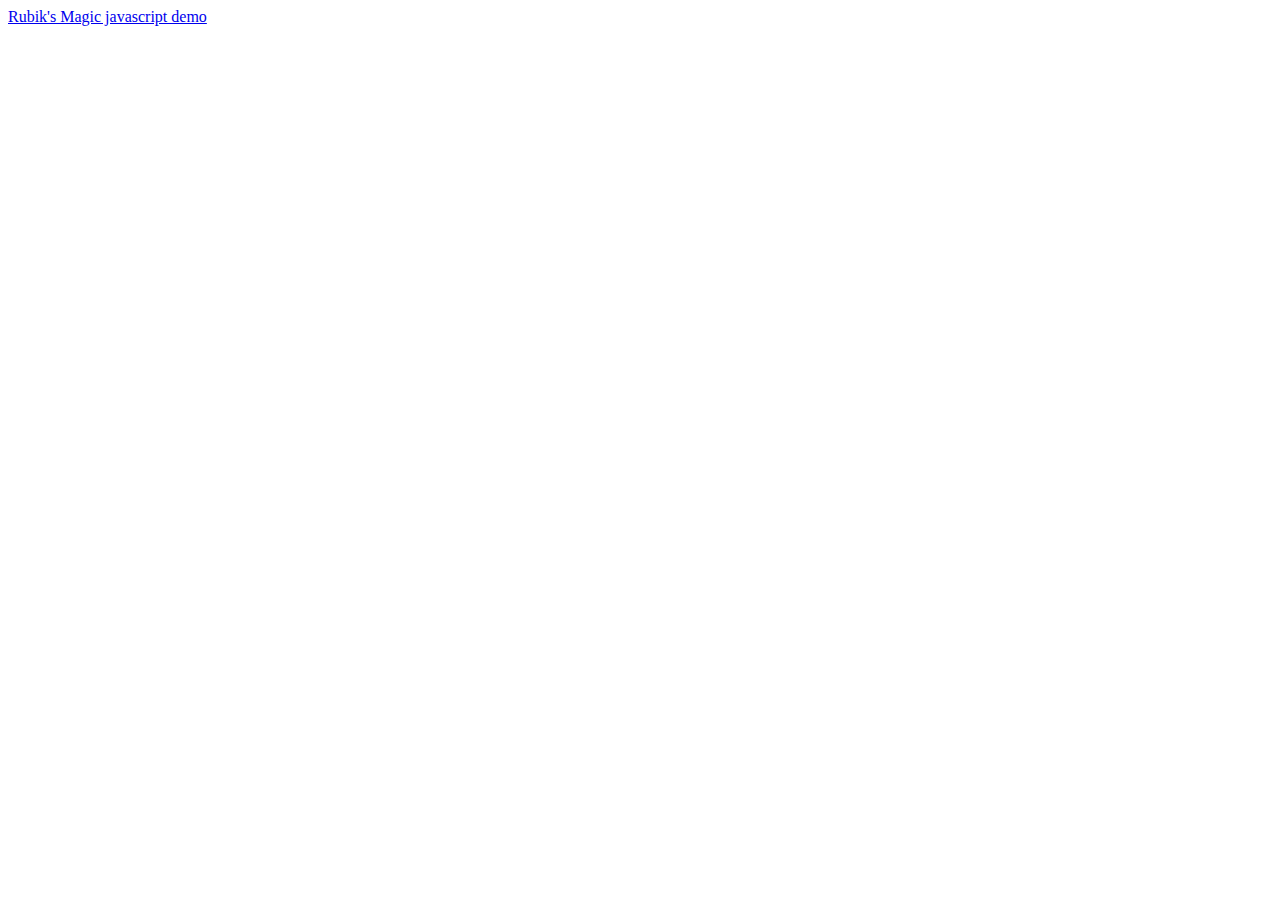
<file: index.html>
<!DOCTYPE html>
<html lang="en">
<head>
	<meta charset="UTF-8">
	<title>BQ's Home Page</title>
	<meta name="viewport" content="width=device-width, initial-scale=1">
</head>
<body>
	<a href="/canvas/magic/">Rubik's Magic javascript demo</a>
</body>
</html>

<script>
	console.log("找不到对象!");
</script>
</file>
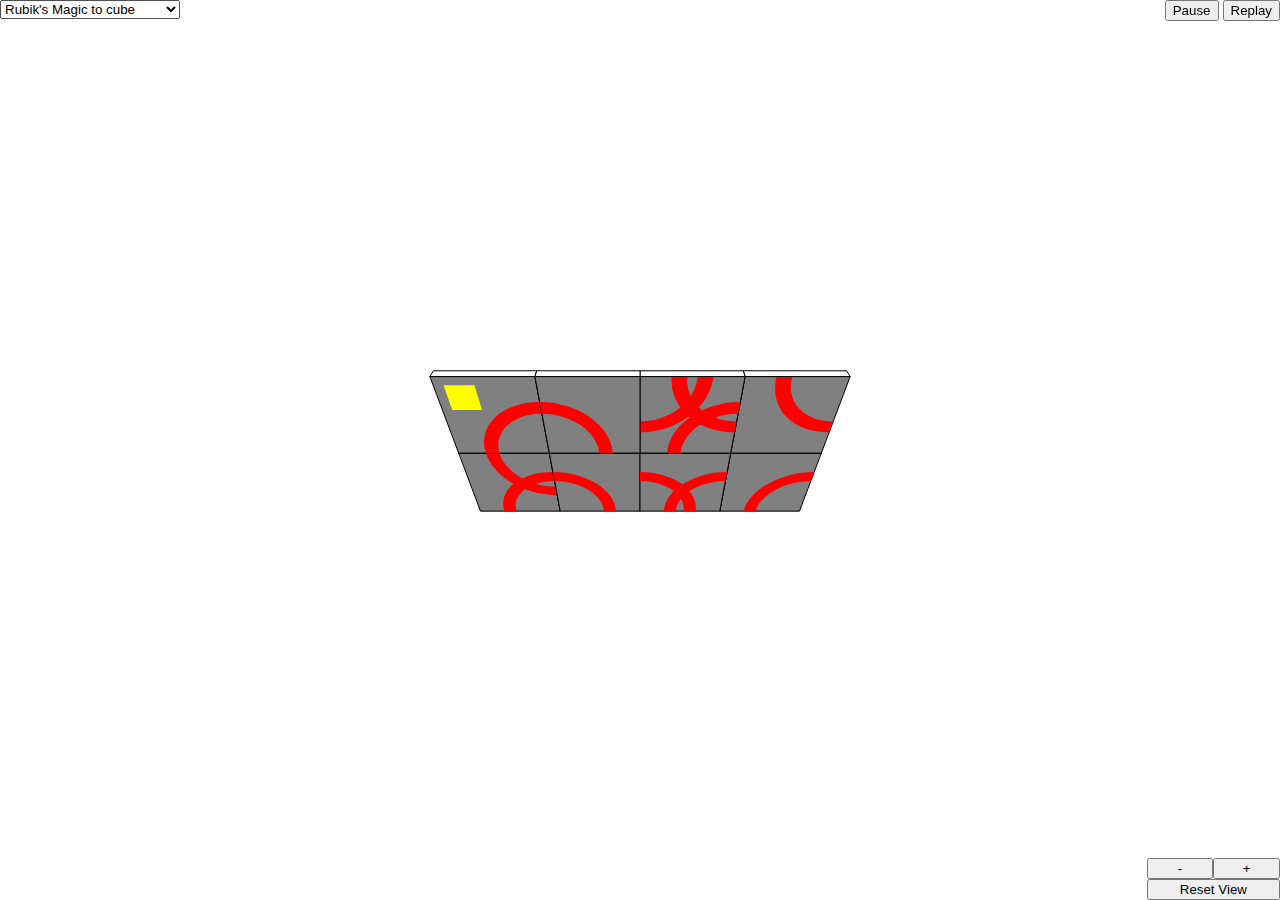
<file: canvas/magic/index.html>
<!DOCTYPE html>
<html lang="en">
<head>
	<meta charset="UTF-8">
	<title>Rubik's Magic</title>
	<meta name="viewport" content="width=device-width, initial-scale=1, user-scalable=no">
	<meta name="author" content="Xuan Yan">
	<meta name="keywords" content="Rubik's Magic, Javascript, canvas">
	<meta name="description" content="3D display of Rubik's Magic using javascript canvas">
	<link rel="stylesheet" href="style.css">
	<script type="text/javascript" src="../vertex.js"></script>
	<script type="text/javascript" src="../inspector.js"></script>
	<script type="text/javascript" src="../polygon.js"></script>
	<script type="text/javascript" src="../bezier-facelet.js"></script>
	<script type="text/javascript" src="../facelet.js"></script>
	<script type="text/javascript" src="../animation.js"></script>
	<script type="text/javascript" src="brick.js"></script>
	<script type="text/javascript" src="magic.js"></script>
	<script type="text/javascript" src="master-magic.js"></script>
	<script type="text/javascript" src="main.js"></script>
</head>
<body>
	<div class="controls top left">
		<select id="select"></select>
	</div>
	<div class="controls top right">
		<button type="button" id="play">Pause</button>
		<button type="button" id="replay">Replay</button>
	</div>
	<div class="controls bottom right">
		<button type="button" id="zoom-out">-</button><button type="button" id="zoom-in">+</button>
		<br>
		<button type="button" id="reset-view">Reset View</button>
	</div>
	<canvas id="magic"></canvas>
</body>
</html>
</file>
<file: canvas/magic/style.css>
body {
	overflow: hidden;
}

canvas {
	position: absolute;
	top: 0;
	left: 0;
}

.controls {
	position: absolute;
	z-index: 1;
}

.controls.top {
	top: 0;
}

.controls.bottom {
	bottom: 0;
}

.controls.left {
	left: 0;
}

.controls.right {
	right: 0;
}

#zoom-in, #zoom-out {
	width: 5em;
}

#reset-view {
	width: 10em;
}
</file>
